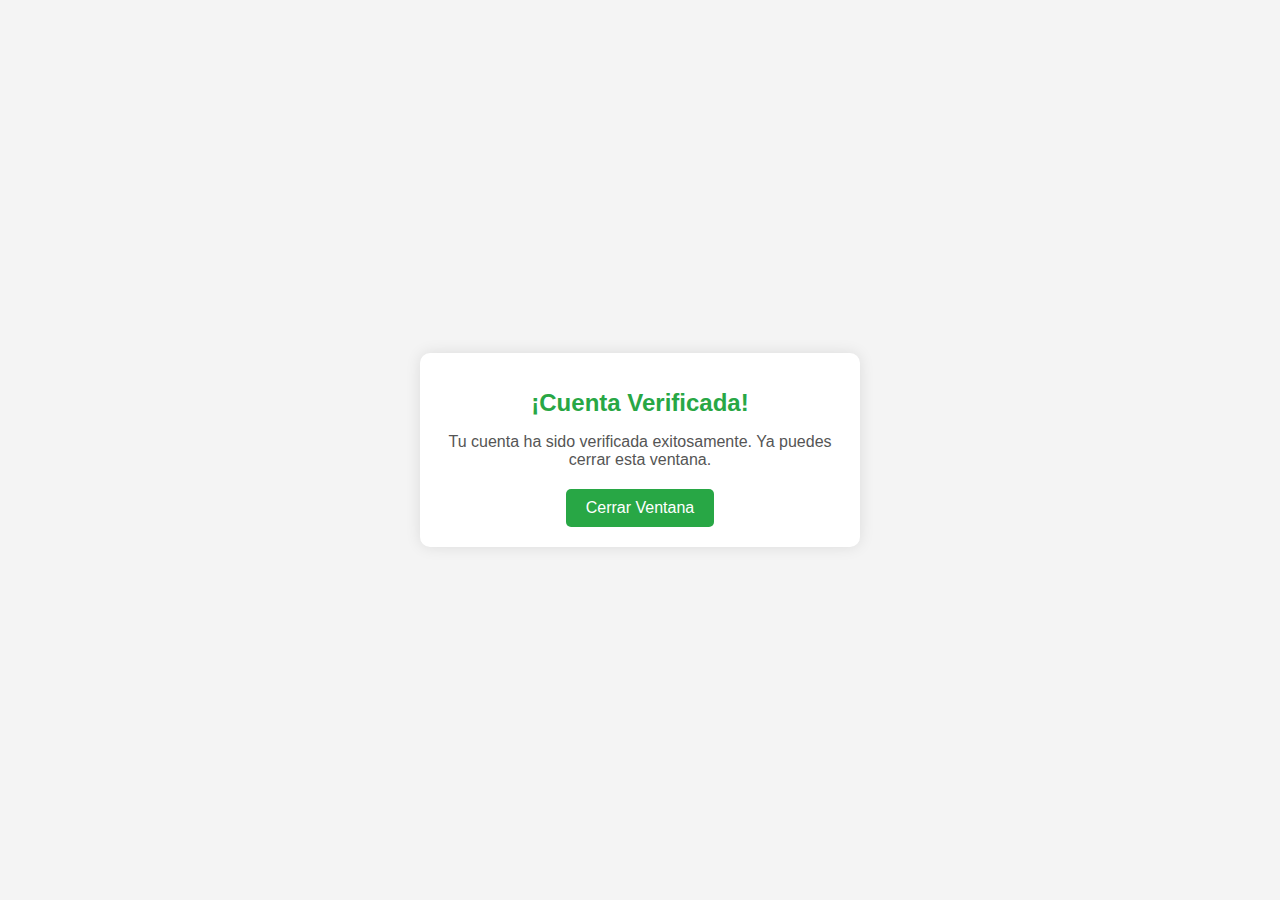
<file: api/templates/admin.html>
<!DOCTYPE html>
<html lang="es">
<head>
    <meta charset="UTF-8">
    <meta name="viewport" content="width=device-width, initial-scale=1.0">
    <title>Verificación de Cuenta</title>
    <style>
        body {
            font-family: Arial, sans-serif;
            background-color: #f4f4f4;
            display: flex;
            justify-content: center;
            align-items: center;
            height: 100vh;
            margin: 0;
        }
        .verification-container {
            background-color: #fff;
            padding: 20px;
            border-radius: 10px;
            box-shadow: 0 0 15px rgba(0, 0, 0, 0.1);
            text-align: center;
            max-width: 400px;
            width: 100%;
        }
        .verification-container h1 {
            color: #28a745;
            font-size: 24px;
            margin-bottom: 10px;
        }
        .verification-container p {
            font-size: 16px;
            color: #555;
            margin-bottom: 20px;
        }
        .verification-container .close-btn {
            background-color: #28a745;
            color: #fff;
            border: none;
            padding: 10px 20px;
            border-radius: 5px;
            font-size: 16px;
            cursor: pointer;
            text-decoration: none;
        }
        .verification-container .close-btn:hover {
            background-color: #218838;
        }
    </style>
</head>
<body>
    <div class="verification-container">
        <h1>¡Cuenta Verificada!</h1>
        <p>Tu cuenta ha sido verificada exitosamente. Ya puedes cerrar esta ventana.</p>
        <button class="close-btn" onclick="window.close();">Cerrar Ventana</button>
    </div>
</body>
</html>
</file>
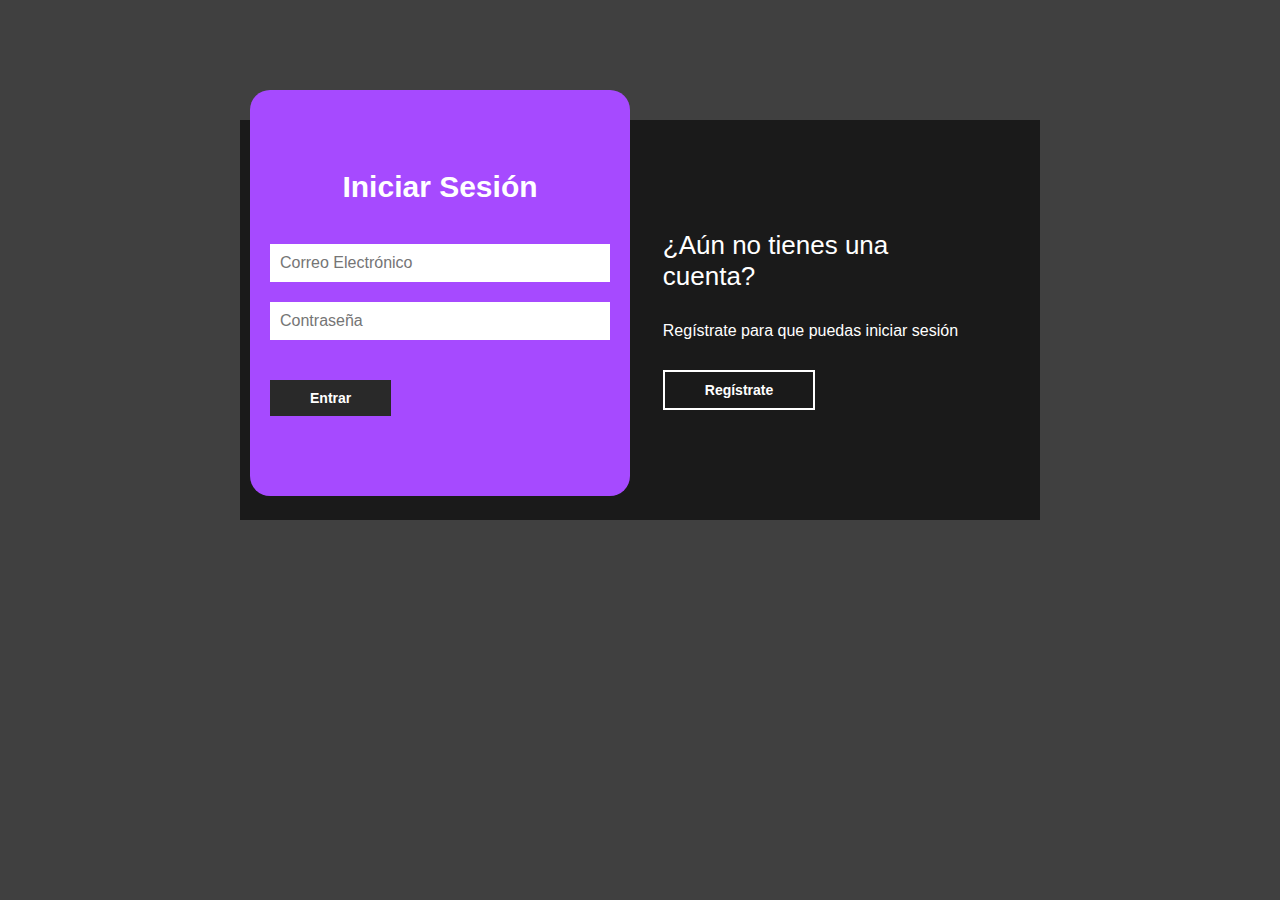
<file: diseño/front/calendar.html>
<!DOCTYPE html>
<html lang="es">
  <head>
    <meta charset="UTF-8">
    <meta name="viewport" content="width=device-width, initial-scale=1.0">
    <title>Menu de reservas</title>

    <link rel="stylesheet" href="estilos.css">
  </head>
  <body>

    <nav id="navbar">
        <ul>
            <li><a id="calendarLink">Calendario</a></li>
            <li><a id="settingsLink">Configuración</a></li>
            <li><a id="adminLink" style="display: none;">Configuración avanzada</a></li>
            <li><a id="sesionLink">Cerrar sesión</a></li>
        </ul>
    </nav>

    <div id="container">
      <div id ="calendarioConteiner">
        <div id="header">
          <div id="monthDisplay"></div>
          <div id="botonera">
            <button id="cancelarButton">CancelarTurno</button>
            <button id="backButton">Anterior</button>
            <button id="nextButton">Siguiente</button>
          </div>
        </div>

        <div id="weekdays">
          <div>Domingo</div>
          <div>Lunes</div>
          <div>Martes</div>
          <div>Miercoles</div>
          <div>Jueves</div>
          <div>Viernes</div>
          <div>Sabado</div>
        </div>

        <div id="calendar"></div>
      </div>

      <div id="configuraciones" style="display: none;">
        <h2>Configuración del Usuario</h2>
        <div id="userDetails">
          <div class="userDetail">
            <span>Nombre de Usuario:</span>
            <span id="usernameDisplay"></span>
            <button id="editUsername">Editar</button>
          </div>
          <div class="userDetail">
            <span>Correo Electrónico:</span>
            <span id="emailDisplay"></span>
            <!-- <button id="editEmail" >Editar</button> -->
          </div>
          <div class="userDetail">
            <span>Telefono:</span>
            <span id="phoneDisplay"></span>
            <button  id="editTelefono">Editar</button>
          </div>
          <button id="editPass">Cambiar contraseña</button>
        </div>
      </div>
      
      <div id="adminConteiner" style="display: none;">
        <h2>Configuración de las reservas</h2>
        <div id="conteinerCategorias">
          <div id="categoriaDetalles">
            <div>
              <span>Horario:</span>
              <span id="horarioDisplay1"></span>
            </div>
            <div>
              <span>Precio:</span>
              <span id="precioDisplay1"></span>
            </div>
            <button id="editCategoria1">Editar</button>
          </div>

          <div id="categoriaDetalles">
            <div>
              <span>Horario:</span>
              <span id="horarioDisplay2"></span>
            </div>
            <div>
              <span>Precio:</span>
              <span id="precioDisplay2"></span>
            </div>
            <button id="editCategoria2">Editar</button>
          </div>
        </div>
      </div>
    </div>

    

    <div id="newEventModal" >
      <h2>¿Que turno le gustaria reservar?</h2>

      <div id="eventOptions">

      </div>
      <input id="eventTitleInput" placeholder="Turno a elegir" readonly />
      
      <div id="existingEvents">
        <h3>Turnos reservados:</h3>
        <ul id="eventList">
          <!-- Los detalles de los eventos se llenarán aquí -->
        </ul>
      </div>
      <div id="botonera">
        <button id="saveButton">Guardar</button>
        <button id="cancelButton">Cancelar</button>
      </div>
    </div>

    

    <div id="modalBackDrop"></div>
    
    <div id="errorModal" class="modal">
      <div class="modal-content">
        <span class="close">&times;</span>
        <p id="errorMessage"></p>
      </div>
    </div>
    
    <div id="messageBox">
      <div id="messageBoxHeader">
        <span>Ingrese sus nuevos datos y confirme su contraseña</span>
      </div>
      <div id="messageBoxDatos">
        <input id="datosConfig">
        <input id="passConfig" type="password" placeholder="Ingrese su contraseña">
      </div>
      <div id="botonera">
        <button id="saveButtonConfig">Guardar</button>
        <button id="cancelButtonConfig">Cancelar</button>
      </div>
    </div>

    <div id="messageBoxCategoria">
      <div id="messageBoxCategoriaHeader">
        <span>Ingrese los nuevos datos para la reserva, en caso de no querer modificar uno de los datos, deje el campo vacio</span>
      </div>
      <div id="messageBoxCategoriaDatos">
        <input id="categoriaConfigNombre" placeholder="Ingrese el nuevo nombre">
        <input id="categoriaConfigPrecio" placeholder="Ingrese el nuevo precio">
      </div>
      <div id="botonera">
        <button id="saveButtonCategoriaConfig">Guardar</button>
        <button id="cancelButtonCategoriaConfig">Cancelar</button>
      </div>
    </div>

    <div id="loading-spinner" class="spinner" style="display: none;">
      <!-- Aquí puedes poner un spinner, imagen o texto de carga -->
      <div class="loader"></div>
    </div>

    <script src="./calendar.js"></script>
    <script src="./scripst.js"></script>
  </body>
</html>
</file>
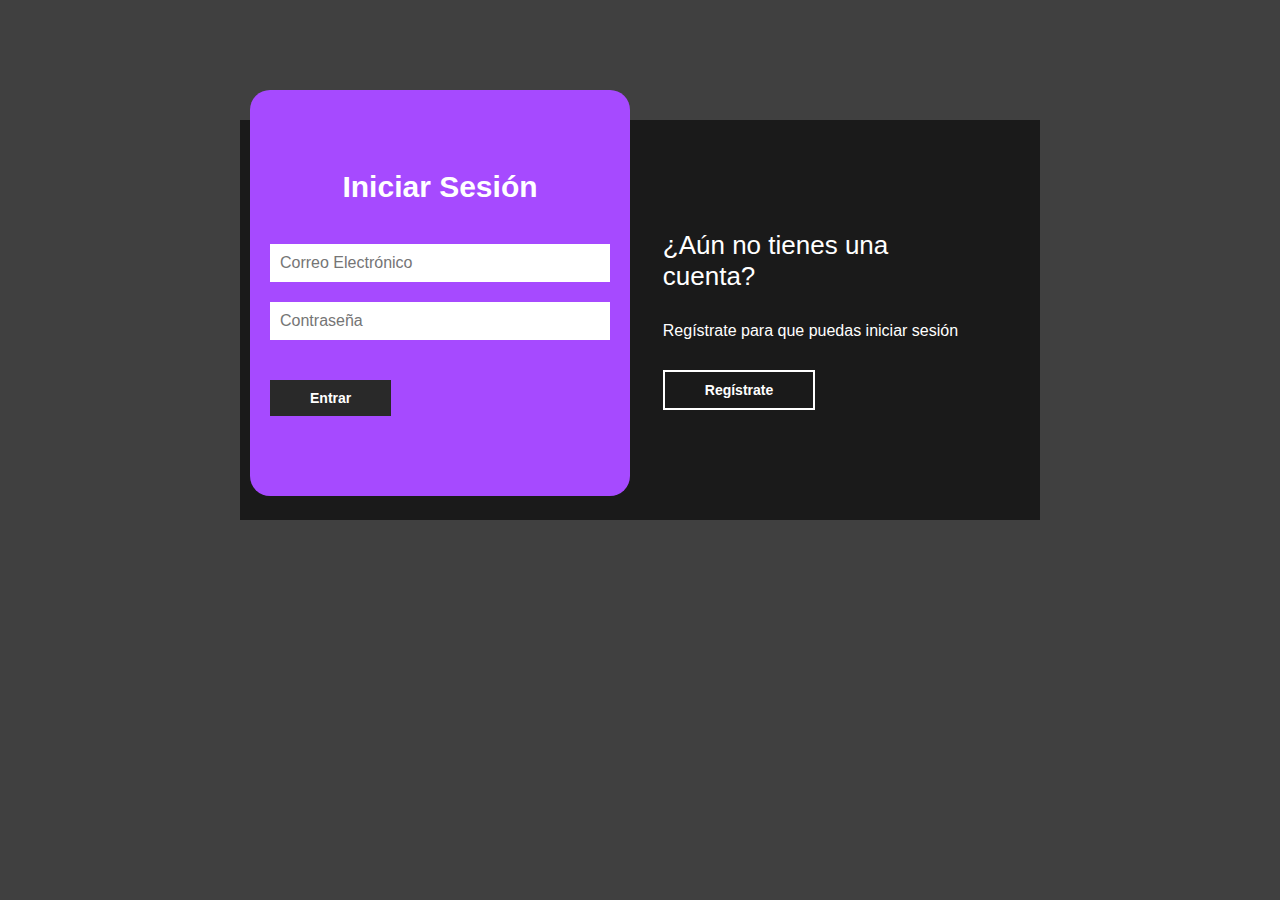
<file: diseño/login/login.html>
<!DOCTYPE html>
<html lang="es">
<head>
    <meta charset="UTF-8">
    <meta name="viewport" content="width=device-width, initial-scale=1.0">
    <title>Login y Register</title>
    <link href="estilos.css" rel="stylesheet">
    
</head>
<body>

    <main>

        <div class="contenedor__todo">

            

            <div class="caja__trasera">
                <div class="caja__trasera-login">
                    <h3>¿Ya tienes una cuenta?</h3>
                    <p>Inicia sesión para entrar en la plataforma</p>
                    <button id="btn__iniciar-sesion">Iniciar Sesión</button>
                </div>
                <div class="caja__trasera-register">
                    <h3>¿Aún no tienes una cuenta?</h3>
                    <p>Regístrate para que puedas iniciar sesión</p>
                    <button id="btn__registrarse">Regístrate</button>
                </div>
            </div>

            <!--Formulario de Login y registro-->
            <div class="contenedor__login-register">
                <!--Login-->

                    <form action="" class="formulario__login">
                        <h2>Iniciar Sesión</h2>
                        <input type="text" placeholder="Correo Electrónico" id="in-email">
                        <input type="password" placeholder="Contraseña" id="in-password">
                        <span id ="message"></span>
                        <button type="button" onclick="iniciarSesion()">Entrar</button>
                        <!-- <input type="button" onclick="iniciarSesion()" value="Iniciar sesion"> -->
                    </form>

                <!--Register-->
                    <form action="" class="formulario__register">
                        <h2>Regístrarse</h2>
                        <input type="text" placeholder="Nombre Completo" id="reg-nombre">
                        <input type="text" placeholder="Correo Electrónico" id="reg-email">
                        <input type="number" placeholder="Telefono" id="reg-telefono"> 
                        <input type="password" placeholder="Contraseña" id="reg-password">
                        <input type="password" placeholder="Repita la contraseña" id="reg-password2">
                        <button type="button" onclick="nuevoUsuario()" >Regístrarse</button>
                    </form>

            </div>
        </div>
        <div id="loading-spinner" class="spinner" style="display: none;">
            <!-- Aquí puedes poner un spinner, imagen o texto de carga -->
            <div class="loader"></div>
        </div>

        <div id="emergente" class="modal">
            <div class="modal-content">
              <span class="close">&times;</span>
              <p id="errorMessage"></p>
            </div>
        </div>
    </main>

    <script src="sriptsLogin.js"></script>
</body>
</html>
</file>
<file: diseño/front/estilos.css>
body {
  display: flex;
  margin-top: 90px;
  justify-content: center;
  background-color: #FFFCFF;
}
button {
  width: 75px;
  cursor: pointer;
  box-shadow: 0px 0px 2px gray;
  border: none;
  outline: none;
  padding: 5px;
  border-radius: 5px;
  color: white;
  margin-right: 5px;
  background-color:#92a1d1;
}

#nextButton {
  margin-right: 0;
}

#cancelarButton {
  width: fit-content;
  display: none;
  background-color: red;
}

#eventOptions{
  flex-direction: row;
  display: flex;
}

#botonera{
  flex-direction: row;
  display: flex;
}

#header {
  padding: 10px;
  color: #d36c6c;
  font-size: 26px;
  font-family: sans-serif;
  display: flex;
  justify-content: space-between;
}

#container {
  width: 100%;
  max-width: 770px;
}
#weekdays {
  width: 100%;
  display: flex;
  color: #247BA0;
}
#weekdays div {
  width: 100px;
  padding: 10px;
}
#calendar {
  width: 100%;
  margin: auto;
  display: flex;
  justify-content: space-between;
  flex-wrap: wrap;
}
.day {
  width: calc(100% / 7 - 10px);
  padding: 10px;
  height: 100px;
  cursor: pointer;
  box-sizing: border-box;
  background-color: white;
  margin: 5px;
  box-shadow: 0px 0px 3px #CBD4C2;
  display: flex;
  flex-direction: column;
  justify-content: space-between;
}
.day:hover {
  background-color: #e8faed;
}

.day + #currentDay {
  background-color:#e8f4fa;
}
.event {
  font-size: 10px;
  padding: 3px;
  background-color: #58bae4;
  color: white;
  border-radius: 5px;
  max-height: 55px;
  overflow: hidden;
}
.padding {
  cursor: default !important;
  background-color: #FFFCFF !important;
  box-shadow: none !important;
}
#newEventModal {
  display: none;
  z-index: 20;
  padding: 25px;
  background-color: #e8f4fa;
  box-shadow: 0px 0px 3px black;
  border-radius: 5px;
  width: 100%;
  max-width: 350px;
  top: 100px;
  left: calc(50% - 175px);
  position: absolute;
  font-family: sans-serif;
}
#eventTitleInput {
  padding: 10px;
  width: 100%;
  box-sizing: border-box;
  margin-bottom: 25px;
  border-radius: 3px;
  outline: none;
  border: none;
  box-shadow: 0px 0px 3px gray;
}
#eventTitleInput.error {
  border: 2px solid red;
}
#datosConfig.error {
  border: 2px solid red;
}
#passConfig.error {
  border: 2px solid red;
}
#cancelButton {
  background-color: #d36c6c;
}
#saveButton, #closeButton {
  background-color: #92a1d1;
}
#eventText {
  font-size: 14px;
}
#modalBackDrop {
  display: none;
  top: 0px;
  left: 0px;
  z-index: 10;
  width: 100vw;
  height: 100vh;
  position: absolute;
  background-color: rgba(0,0,0,0.8);
}

.modal {
  display: none; /* Oculto por defecto */
  position: fixed;
  z-index: 1000;
  left: 0;
  top: 0;
  width: 100%;
  height: 100%;
  overflow: auto;
  background-color: rgba(0, 0, 0, 0.4);
}

.modal-content {
  background-color: #fefefe;
  margin: 15% auto;
  padding: 20px;
  border: 1px solid #888;
  width: 80%;
  max-width: 500px;
}

.close {
  color: #aaa;
  float: right;
  font-size: 28px;
  font-weight: bold;
}

.close:hover,
.close:focus {
  color: black;
  text-decoration: none;
  cursor: pointer;
}

#navbar {
  position: fixed;
  top: 0;
  cursor: pointer;
  width: 100%;
  background-color: #92a1d1;
  box-shadow: 0px 2px 5px rgba(0, 0, 0, 0.2);
  z-index: 100;
  display: flex;
  justify-content: space-between;
  align-items: center;
  padding: 10px 20px;
  font-family: sans-serif;
  color: white;
}

#navbar ul {
  list-style-type: none;
  margin: 0;
  padding: 0;
  display: flex;
}

#navbar ul li {
  margin-right: 20px;
}

#navbar ul li a {
  text-decoration: none;
  color: white;
  font-size: 18px;
  transition: color 0.3s ease;
}

#navbar ul li a:hover {
  color: #d36c6c;
}

#settingsSection {
  padding: 20px;
  background-color: #f9f9f9;
  border: 1px solid #ddd;
  border-radius: 5px;
  box-shadow: 0px 0px 3px rgba(0, 0, 0, 0.2);
  font-family: sans-serif;
}

#settingsSection h2 {
  color: #247BA0;
  font-size: 24px;
  margin-bottom: 20px;
}

#settingsForm {
  display: flex;
  flex-direction: column;
}

#settingsForm label {
  font-size: 16px;
  margin-bottom: 5px;
  color: #333;
}

#settingsForm input[type="text"],
#settingsForm input[type="email"] {
  padding: 10px;
  border-radius: 3px;
  border: 1px solid #ddd;
  box-shadow: 0px 0px 2px gray;
  margin-bottom: 15px;
  font-size: 16px;
}

#settingsForm input[type="text"]:focus,
#settingsForm input[type="email"]:focus {
  border-color: #92a1d1;
  outline: none;
}

#settingsForm button {
  background-color: #92a1d1;
  color: white;
  border: none;
  padding: 10px;
  border-radius: 5px;
  font-size: 16px;
  cursor: pointer;
  box-shadow: 0px 0px 2px gray;
  transition: background-color 0.3s ease;
}

#settingsForm button:hover {
  background-color: #84a3d1;
}

#settingsForm button:focus {
  outline: none;
}

#messageBox {
  display: none;
  position: fixed;
  padding: 20px;
  background-color: #f9f9f9;
  border: 1px solid #ddd;
  border-radius: 8px;
  box-shadow: 0px 4px 10px rgba(0, 0, 0, 0.1);
  font-family: Arial, sans-serif;
  width: 90%;
  max-width: 400px;
  margin: auto;
}

#messageBoxCategoria {
  display: none;
  position: fixed;
  padding: 20px;
  background-color: #f9f9f9;
  border: 1px solid #ddd;
  border-radius: 8px;
  box-shadow: 0px 4px 10px rgba(0, 0, 0, 0.1);
  font-family: Arial, sans-serif;
  width: 90%;
  max-width: 400px;
  margin: auto;
}

#messageBoxHeader {
  font-size: 18px;
  color: #333;
  margin-bottom: 15px;
  text-align: center;
  font-weight: bold;
}

#messageBoxDatos {
  display: flex;
  flex-direction: column;
  gap: 15px;
  margin-bottom: 20px;
}

#messageBoxDatos input {
  padding: 10px;
  font-size: 16px;
  border-radius: 5px;
  border: 1px solid #ccc;
  box-shadow: inset 0px 1px 3px rgba(0, 0, 0, 0.1);
  transition: border-color 0.3s ease, box-shadow 0.3s ease;
}

#messageBoxDatos input:focus {
  border-color: #247BA0;
  box-shadow: inset 0px 1px 5px rgba(0, 0, 0, 0.2);
  outline: none;
}

#conteinerCategorias{
  display: flex;
  flex-direction: row;
  justify-content: space-between;
}

.spinner {
  position: fixed;
  top: 34%;
  left: 50%;
  transform: translate(-50%, -50%);
  z-index: 1000;
}

.loader {
  border: 16px solid #f3f3f3;
  border-radius: 50%;
  border-top: 16px solid #3498db;
  width: 120px;
  height: 120px;
  -webkit-animation: spin 2s linear infinite; /* Safari */
  animation: spin 2s linear infinite;
}

@-webkit-keyframes spin {
  0% { -webkit-transform: rotate(0deg); }
  100% { -webkit-transform: rotate(360deg); }
}

@keyframes spin {
  0% { transform: rotate(0deg); }
  100% { transform: rotate(360deg); }
}
</file>
<file: diseño/login/estilos.css>
:root{
    --primary-100:#6A00FF;
    --primary-200:#a64aff;
    --primary-300:#ffb1ff;
    --accent-100:#00E5FF;
    --accent-200:#00829b;
    --text-100:#FFFFFF;
    --text-200:#e0e0e0;
    --bg-100:#1A1A1A;
    --bg-200:#292929;
    --bg-300:#404040; 
        
    }
*{
    margin: 0;
    padding: 0;
    box-sizing: border-box;
    text-decoration: none;
    font-family: 'Roboto', sans-serif;
}

body{
    /* background-image: url(images/bg4.jpg); */
    background-size: cover;
    background-repeat: no-repeat;
    background-position: center;
    background-attachment: fixed;
    background-color: var(--bg-300)
}

main{
    width: 100%;
    padding: 20px;
    margin: auto;
    margin-top: 100px;
}

.contenedor__todo{
    width: 100%;    
    max-width: 800px;
    margin: auto;
    position: relative;
    height: auto;
    display: flex;
    flex-direction: column;
    
}

.caja__trasera{
    width: 100%;
    padding: 10px 20px;
    display: flex;
    justify-content: center;
    -webkit-backdrop-filter: blur(10px);
    backdrop-filter: blur(10px);
    background-color: var(--bg-100);




}
/*  conf de la caja trasera */
.caja__trasera div{
    margin: 100px 40px;
    color: white;
    transition: all 500ms;
}


.caja__trasera div p,
.caja__trasera button{
    margin-top: 30px;
}

.caja__trasera div h3{
    font-weight: 400;
    font-size: 26px;
}

.caja__trasera div p{
    font-size: 16px;
    font-weight: 300;
}

.caja__trasera button{
    padding: 10px 40px;
    border: 2px solid #fff;
    font-size: 14px;
    background: transparent;
    font-weight: 600;
    cursor: pointer;
    color: white;
    outline: none;
    transition: all 300ms;
}
/*  hoover del boton para enviar el formulario, de la opcion no seleccionada*/
.caja__trasera button:hover{
    background: #fff;
    color: #46A2FD;
    background-color: var(--primary-100);
    color: var(--text-100);
}

/*Formularios*/
/* configuracion de el cuadrado movil al iniciar por primera vez */
.contenedor__login-register{
    display: flex;
    align-items: center;
    width: 100%;
    max-width: 380px;
    position: relative;
    top: -175px;
    left: 10px;
    /*La transicion va despues del codigo JS*/
    transition: left 500ms cubic-bezier(0.175, 0.885, 0.320, 1.275);
}
/*  fondo del cuerpo movil para iniciar sesion */
.contenedor__login-register form{
    width: 100%;
    padding: 80px 20px;
    /* background: white; */
    background-color: var(--primary-200);
    position: absolute;
    border-radius: 20px;
    left: 0px;
    top: -255px;
}
/*  titulo principal de cada opcion iniciar sesion, registrarse */
.contenedor__login-register form h2{
    font-size: 30px;
    text-align: center;
    margin-bottom: 20px;
    /* color: #46A2FD; */
    color : var(--text-100)
    
}
/* inputs para ingresar el nombre de usuario y pass */
.contenedor__login-register form input{
    width: 100%;
    margin-top: 20px;
    padding: 10px;
    border: none;
    background: #F2F2F2;
    background-color: var(--text-100);
    font-size: 16px;
    outline: none;
}
/* boton del formulario para iniciar sesion */
.contenedor__login-register form button{
    padding: 10px 40px;
    margin-top: 40px;
    border: none;
    font-size: 14px;
    /* background: #46A2FD; */
    background-color: var(--bg-200);
    font-weight: 600;
    cursor: pointer;
    color: white;
    outline: none;
}




.formulario__login{
    opacity: 1;
    display: block;
}
.formulario__register{
    display: none;
} 



@media screen and (max-width: 850px){

    main{
        margin-top: 50px;
    }

    .caja__trasera{
        max-width: 350px;
        height: 300px;
        flex-direction: column;
        margin: auto;
    }

    .caja__trasera div{
        margin: 0px;
        position: absolute;
    }


    /*Formularios*/

    .contenedor__login-register{
        top: -10px;
        left: -5px;
        margin: auto;
    }

    .contenedor__login-register form{
        position: relative;
    }
}

#message{
    position: relative;
    left: 120px;
    top: 60px;
    color: var(--text-100);
    font-weight: bold;
}

.spinner {
    position: fixed;
    top: 34%;
    left: 50%;
    transform: translate(-50%, -50%);
    z-index: 1000;
  }
  
  .loader {
    border: 16px solid #f3f3f3;
    border-radius: 50%;
    border-top: 16px solid #3498db;
    width: 120px;
    height: 120px;
    -webkit-animation: spin 2s linear infinite; /* Safari */
    animation: spin 2s linear infinite;
  }
  
  @-webkit-keyframes spin {
    0% { -webkit-transform: rotate(0deg); }
    100% { -webkit-transform: rotate(360deg); }
  }
  
  @keyframes spin {
    0% { transform: rotate(0deg); }
    100% { transform: rotate(360deg); }
  }

  .modal-content {
    background-color: #fefefe;
    margin: 15% auto;
    padding: 20px;
    border: 1px solid #888;
    width: 80%;
    max-width: 500px;
  }
  
  .close {
    color: #aaa;
    float: right;
    font-size: 28px;
    font-weight: bold;
  }

  
.modal {
    display: none; /* Oculto por defecto */
    position: fixed;
    z-index: 1000;
    left: 0;
    top: 0;
    width: 100%;
    height: 100%;
    overflow: auto;
    background-color: rgba(0, 0, 0, 0.4);
  }
</file>
